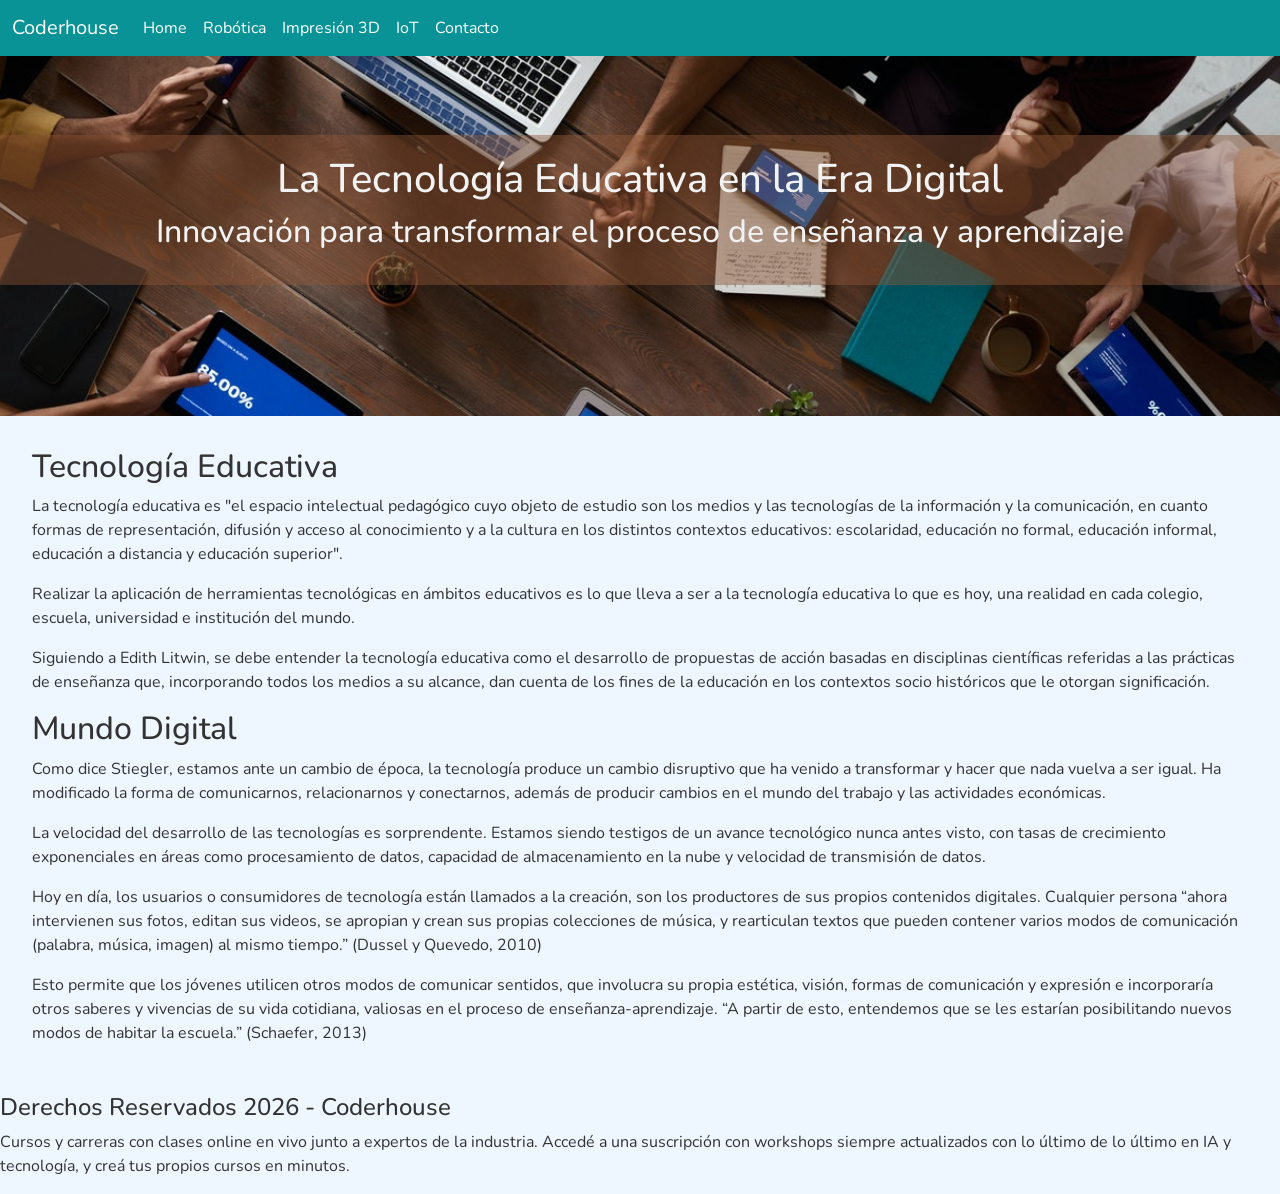
<file: index.html>
<!DOCTYPE html>
<html lang="es">

<head>
  <meta charset="UTF-8" />
  <meta http-equiv="X-UA-Compatible" content="IE=edge" />
  <meta name="viewport" content="width=device-width, initial-scale=1.0" />

  <link href="https://cdn.jsdelivr.net/npm/bootstrap@5.3.8/dist/css/bootstrap.min.css" rel="stylesheet"
    integrity="sha384-sRIl4kxILFvY47J16cr9ZwB07vP4J8+LH7qKQnuqkuIAvNWLzeN8tE5YBujZqJLB" crossorigin="anonymous">


  <link rel="stylesheet" href="./css/style.css">

  <title>Home | Innovación en el Aprendizaje Digital</title>



</head>

<body>


  <nav class="navbar navbar-expand-lg ">
    <div class="container-fluid">
      <a class="navbar-brand" href="#">Coderhouse</a>
      <button class="navbar-toggler" type="button" data-bs-toggle="collapse" data-bs-target="#navbarNav"
        aria-controls="navbarNav" aria-expanded="false" aria-label="Toggle navigation">
        <span class="navbar-toggler-icon"></span>
      </button>
      <div class="collapse navbar-collapse" id="navbarNav">
        <ul class="navbar-nav">
          <li class="nav-item">
            <a class="nav-link" aria-current="page" href="#">Home</a>
          </li>
          <li class="nav-item">
            <a class="nav-link" href="./pages/robotica.html">Robótica</a>
          </li>
          <li class="nav-item"> <a class="nav-link" href="./pages/impresion.html">Impresión 3D</a>
          </li>

          <li class="nav-item"> <a class="nav-link" href="./pages/iot.html">IoT</a>

          </li>
          <li class="nav-item"> <a class="nav-link" href="./pages/contacto.html">Contacto</a>

          </li>


        </ul>
      </div>
    </div>
  </nav>


  <header>
    <div class="encabezado">

      <h1 class="tituloPrincipal">La Tecnología Educativa en la Era Digital</h1>
      <h2 class="tituloSecundario">Innovación para transformar el proceso de enseñanza y aprendizaje</h2>
    </div>

  </header>



  </nav>

  <main>
    <section>
      <h2>Tecnología Educativa</h2>
      <p>
        La tecnología educativa es "el espacio intelectual pedagógico cuyo
        objeto de estudio son los medios y las tecnologías de la información
        y la comunicación, en cuanto formas de representación, difusión y
        acceso al conocimiento y a la cultura en los distintos contextos
        educativos: escolaridad, educación no formal, educación informal,
        educación a distancia y educación superior".
      </p>

      <p>
        Realizar la aplicación de herramientas tecnológicas en ámbitos
        educativos es lo que lleva a ser a la tecnología educativa lo que es
        hoy, una realidad en cada colegio, escuela, universidad e
        institución del mundo.
      </p>

      <p>
        Siguiendo a Edith Litwin, se debe entender la tecnología educativa
        como el desarrollo de propuestas de acción basadas en disciplinas
        científicas referidas a las prácticas de enseñanza que, incorporando
        todos los medios a su alcance, dan cuenta de los fines de la
        educación en los contextos socio históricos que le otorgan
        significación.
      </p>

    </section>

    <section>
      <h2>Mundo Digital</h2>

      <p>
        Como dice Stiegler, estamos ante un cambio de época, la tecnología
        produce un cambio disruptivo que ha venido a transformar y hacer que
        nada vuelva a ser igual. Ha modificado la forma de comunicarnos,
        relacionarnos y conectarnos, además de producir cambios en el mundo
        del trabajo y las actividades económicas.
      </p>
      <p>
        La velocidad del desarrollo de las tecnologías es sorprendente.
        Estamos siendo testigos de un avance tecnológico nunca antes visto,
        con tasas de crecimiento exponenciales en áreas como procesamiento
        de datos, capacidad de almacenamiento en la nube y velocidad de
        transmisión de datos.
      </p>
      <p>
        Hoy en día, los usuarios o consumidores de tecnología están llamados
        a la creación, son los productores de sus propios contenidos
        digitales. Cualquier persona “ahora intervienen sus fotos, editan
        sus videos, se apropian y crean sus propias colecciones de música, y
        rearticulan textos que pueden contener varios modos de comunicación
        (palabra, música, imagen) al mismo tiempo.” (Dussel y Quevedo, 2010)
      </p>
      <p>
        Esto permite que los jóvenes utilicen otros modos de comunicar
        sentidos, que involucra su propia estética, visión, formas de
        comunicación y expresión e incorporaría otros saberes y vivencias de
        su vida cotidiana, valiosas en el proceso de enseñanza-aprendizaje.
        “A partir de esto, entendemos que se les estarían posibilitando
        nuevos modos de habitar la escuela.” (Schaefer, 2013)
      </p>

    </section>



  </main>

  <footer>

    <div>
      <h4>Derechos Reservados 2026 - Coderhouse</h4>
      <p>Cursos y carreras con clases online en vivo junto a expertos de la industria. Accedé a una suscripción con
        workshops siempre actualizados con lo último de lo último en IA y tecnología, y creá tus propios cursos en
        minutos.</p>
    </div>


  </footer>

  <script src="https://cdn.jsdelivr.net/npm/bootstrap@5.3.8/dist/js/bootstrap.bundle.min.js"
    integrity="sha384-FKyoEForCGlyvwx9Hj09JcYn3nv7wiPVlz7YYwJrWVcXK/BmnVDxM+D2scQbITxI"
    crossorigin="anonymous"></script>

</body>

</html>
</file>
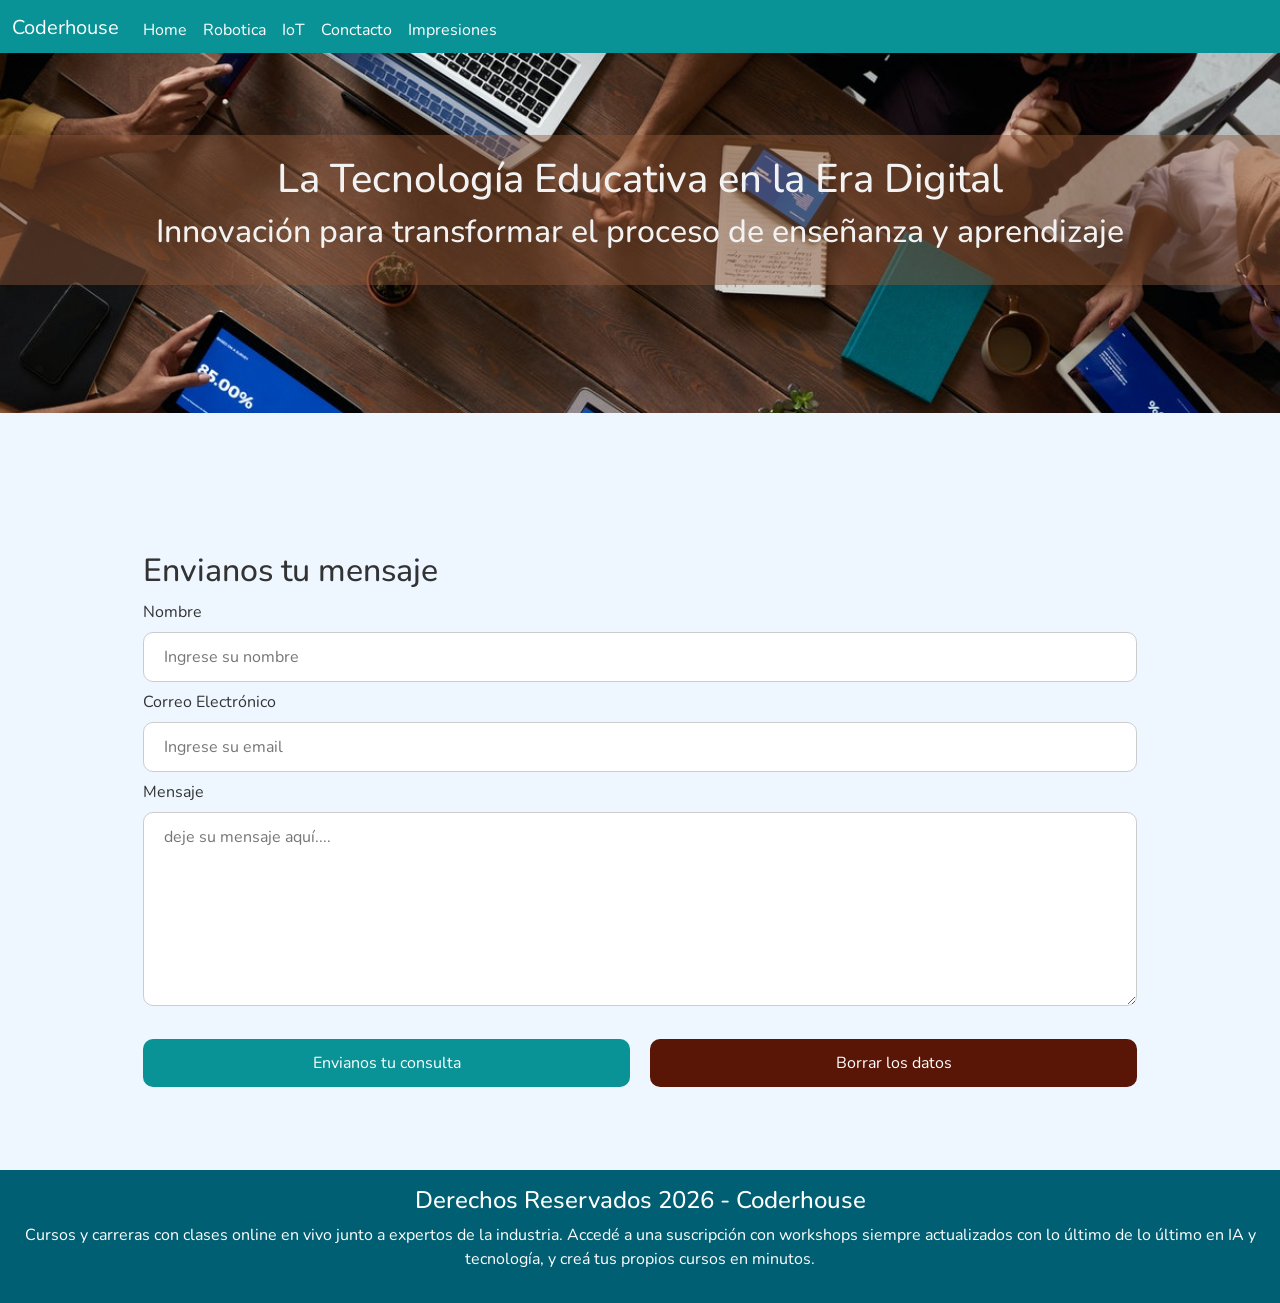
<file: pages/contacto.html>
<!DOCTYPE html>
<html lang="es">

<head>
  <meta charset="UTF-8" />
  <meta http-equiv="X-UA-Compatible" content="IE=edge" />
  <meta name="viewport" content="width=device-width, initial-scale=1.0" />

  
  <link href="https://cdn.jsdelivr.net/npm/bootstrap@5.3.8/dist/css/bootstrap.min.css" rel="stylesheet"
    integrity="sha384-sRIl4kxILFvY47J16cr9ZwB07vP4J8+LH7qKQnuqkuIAvNWLzeN8tE5YBujZqJLB" crossorigin="anonymous">



  <link rel="stylesheet" href="../css/estilo.css" />

  <title>Contacto | Innovación en el Aprendizaje Digital</title>
</head>

<body>

<nav>
    <nav class="navbar navbar-expand-lg navbar-custom">
      <div class="container-fluid">
        <a class="navbar-brand" href="#">Coderhouse</a>
        <button class="navbar-toggler" type="button" data-bs-toggle="collapse" data-bs-target="#navbarNav"
          aria-controls="navbarNav" aria-expanded="false" aria-label="Toggle navigation">
          <span class="navbar-toggler-icon"></span>
        </button>
        <div class="collapse navbar-collapse" id="navbarNav">
          <ul class="navbar-nav">
            <li class="nav-item">
              <a class="nav-link" aria-current="page" href="../index.html">Home</a>
            </li>
            <li class="nav-item">
              <a class="nav-link" href="robotica.html">Robotica</a>
            </li>
            <li class="nav-item">
              <a class="nav-link" href="iot.html">IoT</a>
            </li>
            <li class="nav-item">
              <a class="nav-link" href="#">Conctacto</a>
            </li>
            <li class="nav-item">
              <a class="nav-link" href="impresion.html">Impresiones</a>
            </li>

          </ul>
        </div>
      </div>
    </nav>

  <header>
    <div class="encabezado">

      <h1 class="tituloPrincipal">La Tecnología Educativa en la Era Digital</h1>
      <h2 class="tituloSecundario">Innovación para transformar el proceso de enseñanza y aprendizaje</h2>
    </div>

  </header>




  <main>

  </main>
  <section>
    <form class="formulario" action="#" method="POST">
      <h2>Envianos tu mensaje</h2>

      <label for="nom">Nombre</label>
      <input type="text" name="nom" id="nom" placeholder="Ingrese su nombre" />

      <label for="correo">Correo Electrónico</label>
      <input type="email" name="correo" id="correo" placeholder="Ingrese su email" />

      <label for="msg">Mensaje</label>
      <textarea name="msg" placeholder="deje su mensaje aquí...." rows="7"></textarea>

      <div class="botones">
        <button class="guardar" type="submit" name="submit">Envianos tu consulta </button>

        <button class="cancelar" type="reset" name="reset"> Borrar los datos </button>
      </div>
    </form>
  </section>


  <footer>
    <div>
      <h4>Derechos Reservados 2026 - Coderhouse</h4>
      <p>Cursos y carreras con clases online en vivo junto a expertos de la industria. Accedé a una suscripción con
        workshops siempre actualizados con lo último de lo último en IA y tecnología, y creá tus propios cursos en
        minutos.</p>
    </div>

  </footer>

   <script src="https://cdn.jsdelivr.net/npm/bootstrap@5.3.8/dist/js/bootstrap.bundle.min.js"
    integrity="sha384-FKyoEForCGlyvwx9Hj09JcYn3nv7wiPVlz7YYwJrWVcXK/BmnVDxM+D2scQbITxI"
    crossorigin="anonymous"></script>
</body>

</html>
</file>
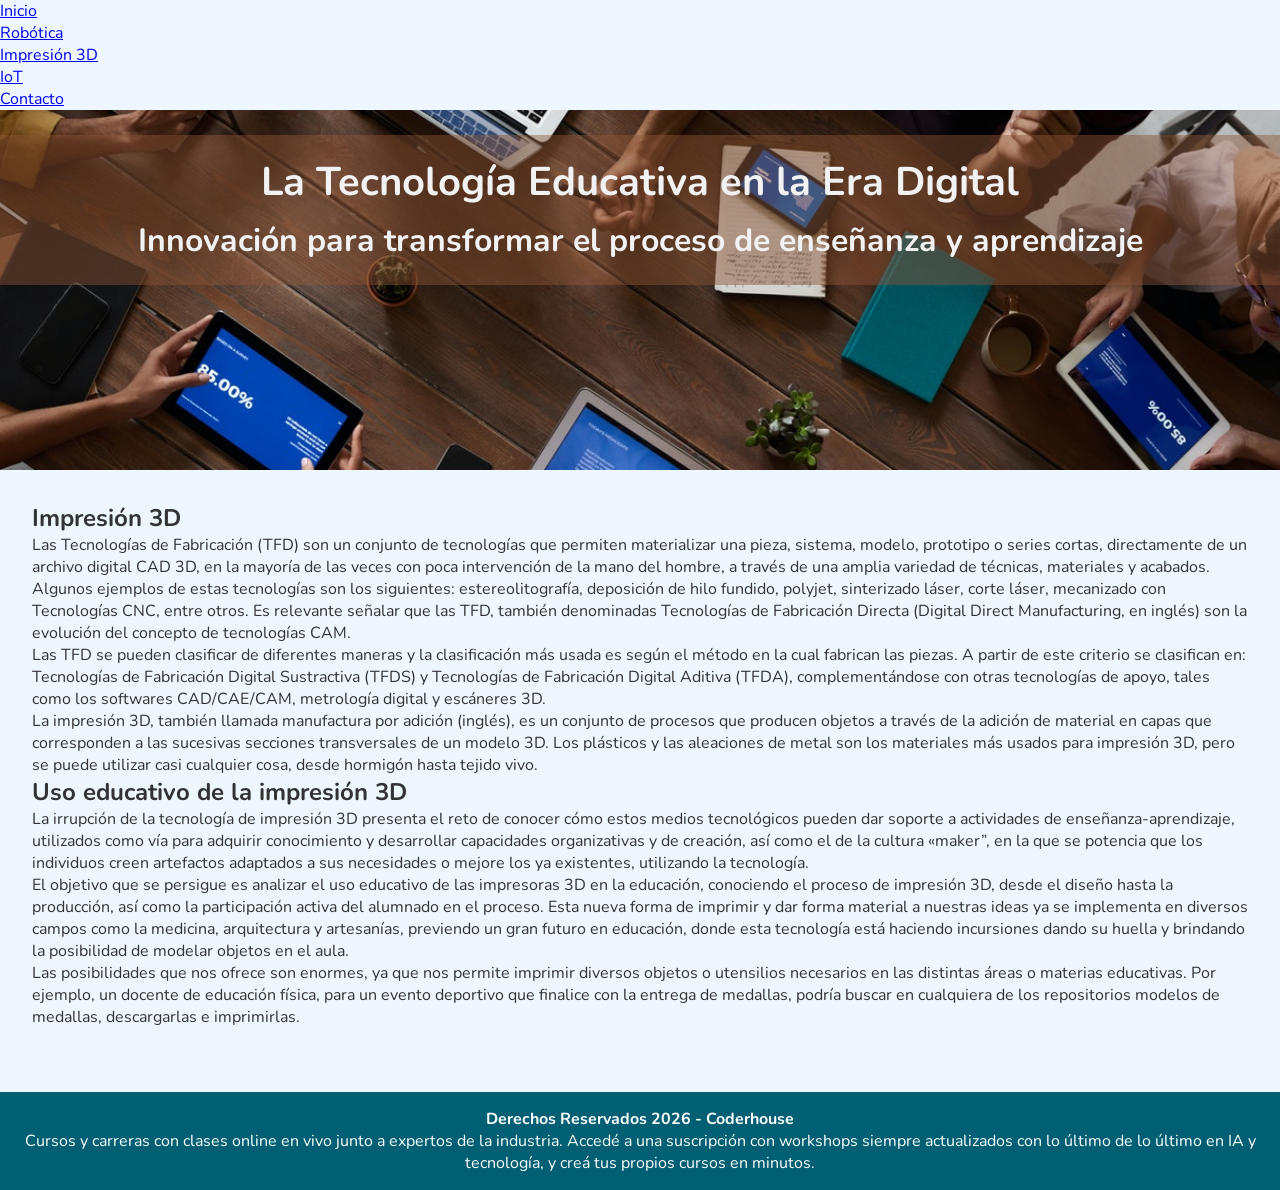
<file: pages/impresion.html>
<!DOCTYPE html>
<html lang="es">

<head>
  <meta charset="UTF-8" />
  <meta http-equiv="X-UA-Compatible" content="IE=edge" />

  <meta name="viewport" content="width=device-width, initial-scale=1.0" />


      <title>Impresión 3D| Innovación en el Aprendizaje Digital</title>

  

  <link rel="stylesheet" href="../css/estilo.css">

</head>

<body>

  <nav>
    <ul>
      <li><a href="../index.html">Inicio</a></li>
      <li><a href="robotica.html">Robótica</a></li>
      <li><a href="#">Impresión 3D</a></li>
      <li><a href="iot.html">IoT</a></li>
      <li><a href="contacto.html">Contacto</a></li>
    </ul>
  </nav>

  <header>
    <div class="encabezado">

      <h1 class="tituloPrincipal">La Tecnología Educativa en la Era Digital</h1>
      <h2 class="tituloSecundario">Innovación para transformar el proceso de enseñanza y aprendizaje</h2>
    </div>

  </header>

  <main>
    <section>
      <h2>Impresión 3D</h2>
      <p>
        Las Tecnologías de Fabricación (TFD) son un conjunto de tecnologías
        que permiten materializar una pieza, sistema, modelo, prototipo o
        series cortas, directamente de un archivo digital CAD 3D, en la
        mayoría de las veces con poca intervención de la mano del hombre, a
        través de una amplia variedad de técnicas, materiales y acabados.
      </p>
      <p>
        Algunos ejemplos de estas tecnologías son los siguientes:
        estereolitografía, deposición de hilo fundido, polyjet, sinterizado
        láser, corte láser, mecanizado con Tecnologías CNC, entre otros. Es
        relevante señalar que las TFD, también denominadas Tecnologías de
        Fabricación Directa (Digital Direct Manufacturing, en inglés) son la
        evolución del concepto de tecnologías CAM.
      </p>
      <p>
        Las TFD se pueden clasificar de diferentes maneras y la
        clasificación más usada es según el método en la cual fabrican las
        piezas. A partir de este criterio se clasifican en: Tecnologías de
        Fabricación Digital Sustractiva (TFDS) y Tecnologías de Fabricación
        Digital Aditiva (TFDA), complementándose con otras tecnologías de
        apoyo, tales como los softwares CAD/CAE/CAM, metrología digital y
        escáneres 3D.
      </p>
      <p>
        La impresión 3D, también llamada manufactura por adición (inglés),
        es un conjunto de procesos que producen objetos a través de la
        adición de material en capas que corresponden a las sucesivas
        secciones transversales de un modelo 3D. Los plásticos y las
        aleaciones de metal son los materiales más usados para impresión 3D,
        pero se puede utilizar casi cualquier cosa, desde hormigón hasta
        tejido vivo.
      </p>
    </section>

    <section>

      <h2>Uso educativo de la impresión 3D</h2>
      <p>
        La irrupción de la tecnología de impresión 3D presenta el reto de
        conocer cómo estos medios tecnológicos pueden dar soporte a
        actividades de enseñanza-aprendizaje, utilizados como vía para
        adquirir conocimiento y desarrollar capacidades organizativas y de
        creación, así como el de la cultura «maker”, en la que se potencia
        que los individuos creen artefactos adaptados a sus necesidades o
        mejore los ya existentes, utilizando la tecnología.
      </p>
      <p>
        El objetivo que se persigue es analizar el uso educativo de las
        impresoras 3D en la educación, conociendo el proceso de impresión
        3D, desde el diseño hasta la producción, así como la participación
        activa del alumnado en el proceso. Esta nueva forma de imprimir y
        dar forma material a nuestras ideas ya se implementa en diversos
        campos como la medicina, arquitectura y artesanías, previendo un
        gran futuro en educación, donde esta tecnología está haciendo
        incursiones dando su huella y brindando la posibilidad de modelar
        objetos en el aula.
      </p>
      <p>
        Las posibilidades que nos ofrece son enormes, ya que nos permite
        imprimir diversos objetos o utensilios necesarios en las distintas
        áreas o materias educativas. Por ejemplo, un docente de educación
        física, para un evento deportivo que finalice con la entrega de
        medallas, podría buscar en cualquiera de los repositorios modelos de
        medallas, descargarlas e imprimirlas.
      </p>

  



    </section>


  </main>

  <footer>
      <div>
      <h4>Derechos Reservados 2026 - Coderhouse</h4>
      <p>Cursos y carreras con clases online en vivo junto a expertos de la industria. Accedé a una suscripción con
        workshops siempre actualizados con lo último de lo último en IA y tecnología, y creá tus propios cursos en
        minutos.</p>
    </div>
  </footer>
</body>

</html>
</file>
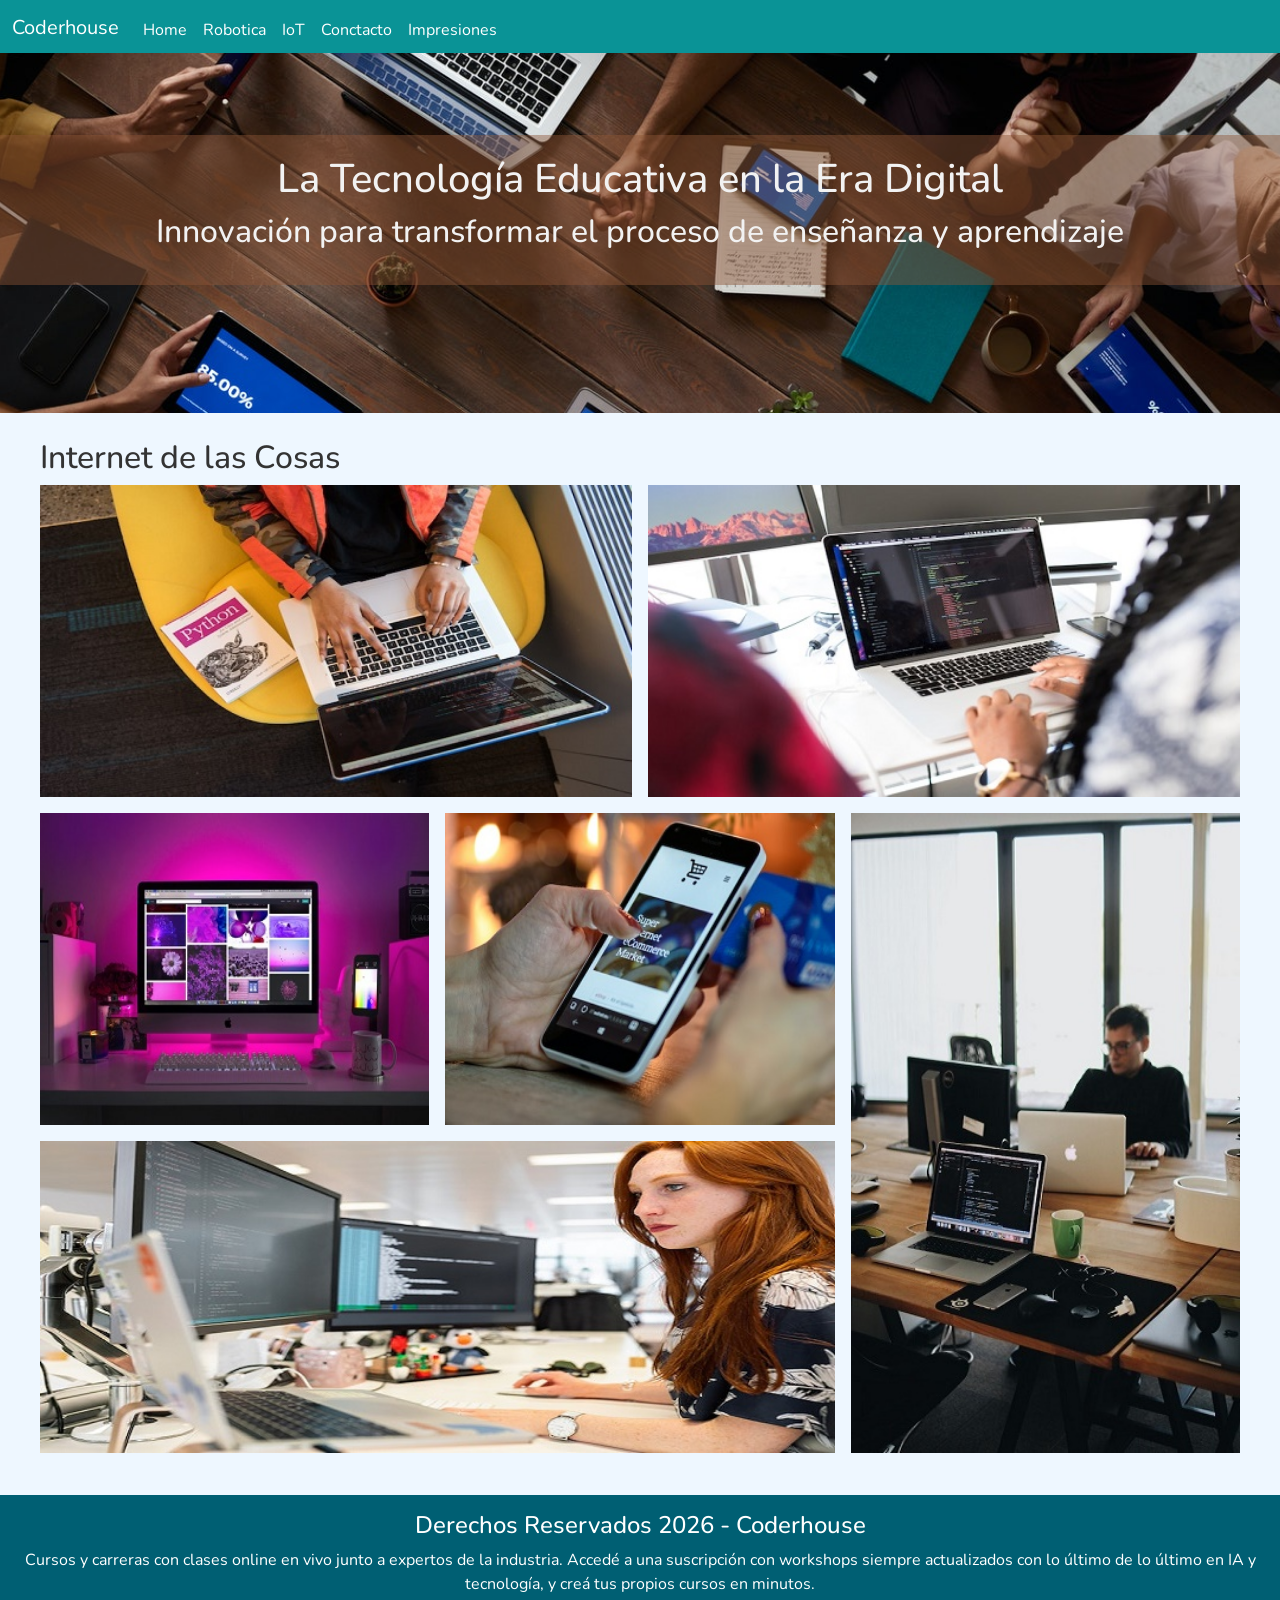
<file: pages/iot.html>
<!DOCTYPE html>
<html lang="es">

<head>
  <meta charset="UTF-8" />
  <meta http-equiv="X-UA-Compatible" content="IE=edge" />
  <meta name="viewport" content="width=device-width, initial-scale=1.0" />

  <title>IoT | Innovación en el Aprendizaje Digital</title>

  <link href="https://cdn.jsdelivr.net/npm/bootstrap@5.3.8/dist/css/bootstrap.min.css" rel="stylesheet"
    integrity="sha384-sRIl4kxILFvY47J16cr9ZwB07vP4J8+LH7qKQnuqkuIAvNWLzeN8tE5YBujZqJLB" crossorigin="anonymous">



  <link rel="stylesheet" href="../css/estilo.css" />
</head>

<body>

  <nav class="navbar navbar-expand-lg navbar-custom">
    <div class="container-fluid">
      <a class="navbar-brand" href="#">Coderhouse</a>
      <button class="navbar-toggler" type="button" data-bs-toggle="collapse" data-bs-target="#navbarNav"
        aria-controls="navbarNav" aria-expanded="false" aria-label="Toggle navigation">
        <span class="navbar-toggler-icon"></span>
      </button>
      <div class="collapse navbar-collapse" id="navbarNav">
        <ul class="navbar-nav">
          <li class="nav-item">
            <a class="nav-link" aria-current="page" href="../index.html">Home</a>
          </li>
          <li class="nav-item">
            <a class="nav-link" href="robotica.html">Robotica</a>
          </li>
          <li class="nav-item">
            <a class="nav-link" href="#">IoT</a>
          </li>
          <li class="nav-item">
            <a class="nav-link" href="contacto.html">Conctacto</a>
          </li>
          <li class="nav-item">
            <a class="nav-link" href="impresion.html">Impresiones</a>
          </li>
          
        </ul>
      </div>
    </div>
  </nav>

    <header>
      <div class="encabezado">

        <h1 class="tituloPrincipal">La Tecnología Educativa en la Era Digital</h1>
        <h2 class="tituloSecundario">Innovación para transformar el proceso de enseñanza y aprendizaje</h2>
      </div>

    </header>




    <main class="contenedor">
      <section>
        <h2> Internet de las Cosas</h2>

        <div class="galery">

          <picture class="uno">
            <img src="../assets/galeria/foto1.jpg" alt="">
          </picture>

          <picture class="dos">
            <img src="../assets/galeria/foto2.jpg" alt="">
          </picture>

          <picture class="tres">
            <img src="../assets/galeria/foto3.jpg" alt="">
          </picture>

          <picture class="cuatro">
            <img src="../assets/galeria/foto4.jpg" alt="">
          </picture>

          <picture class="cinco">
            <img src="../assets/galeria/foto6.jpg" alt="">
          </picture>

          <picture class="seis">
            <img src="../assets/galeria/foto5.jpg" alt="">
          </picture>

        </div>


      </section>


    </main>




    <footer>
      <div>
        <h4>Derechos Reservados 2026 - Coderhouse</h4>
        <p>Cursos y carreras con clases online en vivo junto a expertos de la industria. Accedé a una suscripción con
          workshops siempre actualizados con lo último de lo último en IA y tecnología, y creá tus propios cursos en
          minutos.</p>
      </div>

    </footer>


 <script src="https://cdn.jsdelivr.net/npm/bootstrap@5.3.8/dist/js/bootstrap.bundle.min.js"
    integrity="sha384-FKyoEForCGlyvwx9Hj09JcYn3nv7wiPVlz7YYwJrWVcXK/BmnVDxM+D2scQbITxI"
    crossorigin="anonymous"></script>
</body>

</html>
</file>
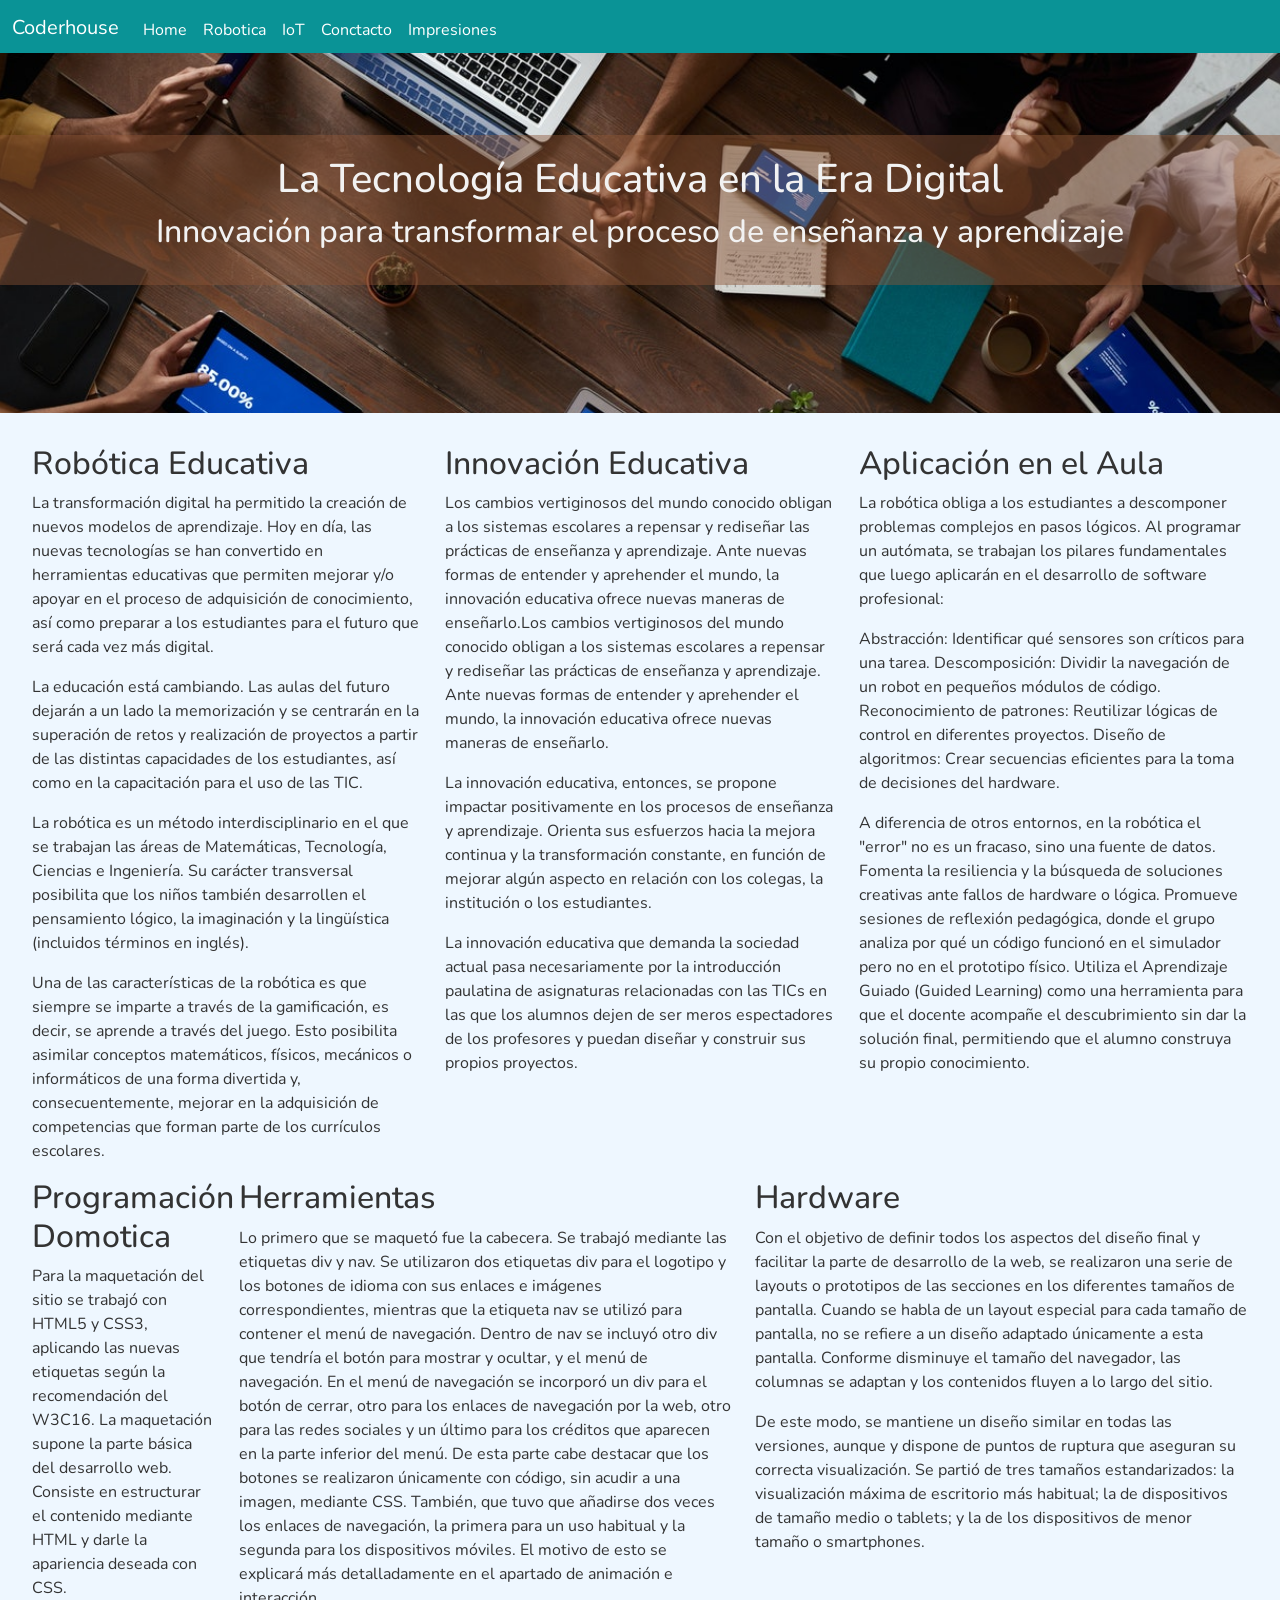
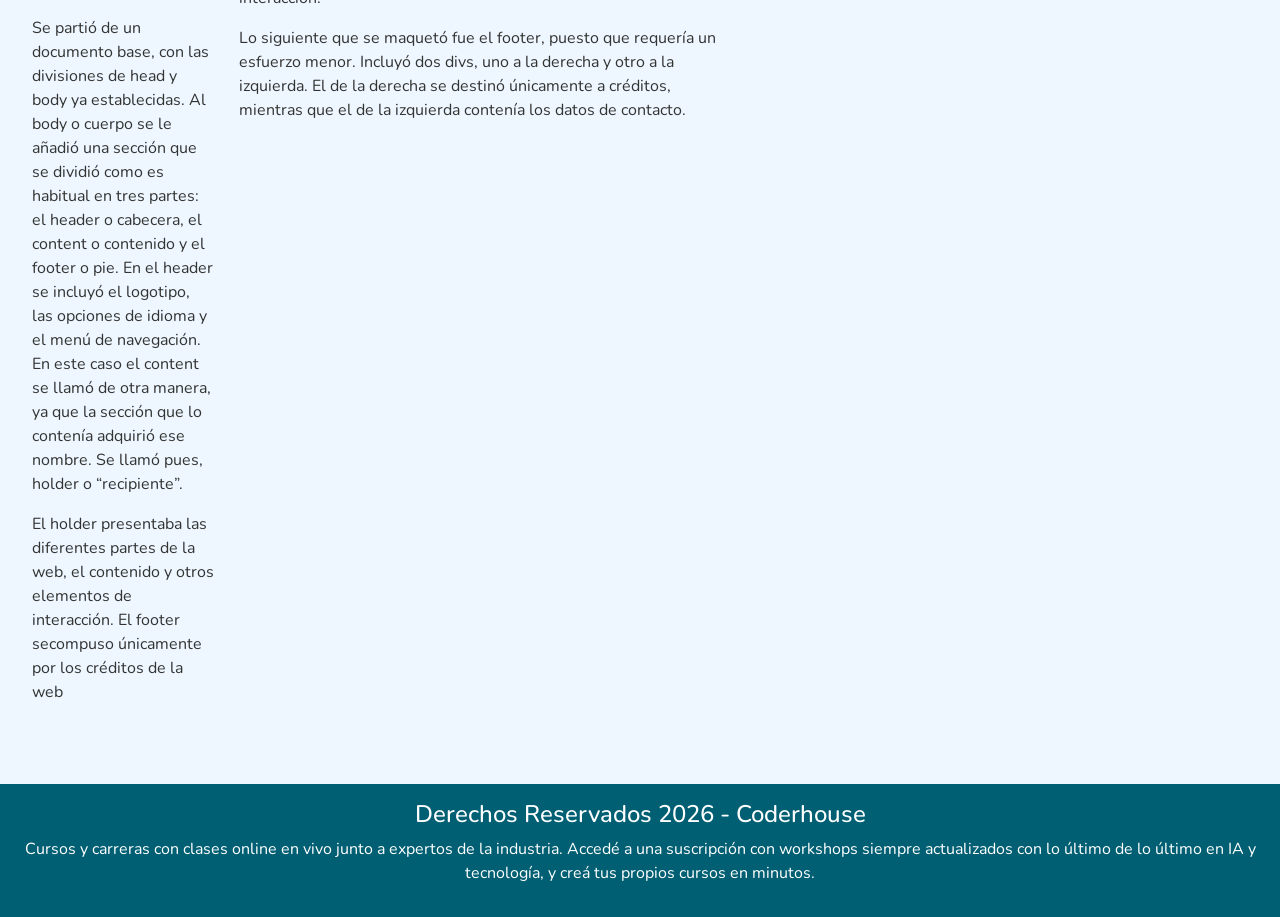
<file: pages/robotica.html>
<!DOCTYPE html>
<html lang="es">

<head>
  <meta charset="UTF-8" />
  <meta http-equiv="X-UA-Compatible" content="IE=edge" />
  <meta name="viewport" content="width=device-width, initial-scale=1.0" />



  <title>Robotica | Innovación en el Aprendizaje Digital</title>

  
  <link href="https://cdn.jsdelivr.net/npm/bootstrap@5.3.8/dist/css/bootstrap.min.css" rel="stylesheet"
    integrity="sha384-sRIl4kxILFvY47J16cr9ZwB07vP4J8+LH7qKQnuqkuIAvNWLzeN8tE5YBujZqJLB" crossorigin="anonymous">



  <link rel="stylesheet" href="../css/estilo.css">


</head>

<body>

   <nav class="navbar navbar-expand-lg navbar-custom">
    <div class="container-fluid">
      <a class="navbar-brand" href="#">Coderhouse</a>
      <button class="navbar-toggler" type="button" data-bs-toggle="collapse" data-bs-target="#navbarNav"
        aria-controls="navbarNav" aria-expanded="false" aria-label="Toggle navigation">
        <span class="navbar-toggler-icon"></span>
      </button>
      <div class="collapse navbar-collapse" id="navbarNav">
        <ul class="navbar-nav">
          <li class="nav-item">
            <a class="nav-link" aria-current="page" href="../index.html">Home</a>
          </li>
          <li class="nav-item">
            <a class="nav-link" href="#l">Robotica</a>
          </li>
          <li class="nav-item">
            <a class="nav-link" href="iot.html">IoT</a>
          </li>
          <li class="nav-item">
            <a class="nav-link" href="contacto.html">Conctacto</a>
          </li>
          <li class="nav-item">
            <a class="nav-link" href="impresion.html">Impresiones</a>
          </li>
          
        </ul>
      </div>
    </div>
  </nav>

  <header>
    <div class="encabezado">

      <h1 class="tituloPrincipal">La Tecnología Educativa en la Era Digital</h1>
      <h2 class="tituloSecundario">Innovación para transformar el proceso de enseñanza y aprendizaje</h2>
    </div>

  </header>


  <main>

    <div class="row">

      <section class="col">
        <h2>Robótica Educativa</h2>
        <p>
          La transformación digital ha permitido la creación de nuevos modelos de aprendizaje. Hoy en día, las nuevas
          tecnologías se han convertido en herramientas educativas que permiten mejorar y/o apoyar en el proceso de
          adquisición de conocimiento, así como preparar a los estudiantes para el futuro que será cada vez más digital.
        </p>
        <p>
          La educación está cambiando. Las aulas del futuro dejarán a un lado la memorización y se centrarán en la
          superación de retos y realización de proyectos a partir de las distintas capacidades de los estudiantes, así
          como en la capacitación para el uso de las TIC. </p>
        <p> La robótica es un método interdisciplinario en el que se trabajan las áreas de Matemáticas, Tecnología,
          Ciencias e Ingeniería. Su carácter transversal posibilita que los niños también desarrollen el pensamiento
          lógico, la imaginación y la lingüística (incluidos términos en inglés). </p>
        <p>
          Una de las características de la robótica es que siempre se imparte a través de la gamificación, es decir, se
          aprende a través del juego. Esto posibilita asimilar conceptos matemáticos, físicos,
          mecánicos o informáticos de una forma divertida y, consecuentemente, mejorar en la adquisición de competencias
          que forman parte de los currículos escolares.
        </p>
      </section>
  
      <section class="col">
        <h2>Innovación Educativa</h2>
        <p> Los cambios vertiginosos del mundo conocido obligan a los sistemas escolares a repensar y rediseñar las
          prácticas de enseñanza y aprendizaje. Ante nuevas formas de entender y aprehender el mundo, la innovación
          educativa ofrece nuevas maneras de enseñarlo.Los cambios vertiginosos del mundo conocido obligan a los sistemas
          escolares a repensar y rediseñar las prácticas de enseñanza y aprendizaje. Ante nuevas formas de entender y
          aprehender el mundo, la innovación educativa ofrece nuevas maneras de enseñarlo.
        </p>
        <p>
          La innovación educativa, entonces, se propone impactar positivamente en los procesos de enseñanza y aprendizaje.
          Orienta sus esfuerzos hacia la mejora continua y la transformación constante, en función de mejorar algún
          aspecto en relación con los colegas, la institución o los estudiantes.
        </p>
        <p>
          La innovación educativa que demanda la sociedad actual pasa necesariamente por la introducción paulatina de
          asignaturas relacionadas con las TICs en las que los alumnos dejen de ser meros espectadores de los profesores y
          puedan diseñar y construir sus propios proyectos.
        </p>
      </section>
  
      <section class="col">
  
        <h2>Aplicación en el Aula</h2>
        <p>La robótica obliga a los estudiantes a descomponer problemas complejos en pasos lógicos. Al programar un
          autómata, se trabajan los pilares fundamentales que luego aplicarán en el desarrollo de software profesional:
        </p>
        <p>Abstracción: Identificar qué sensores son críticos para una tarea. Descomposición: Dividir la navegación de un
          robot en pequeños módulos de código. Reconocimiento de patrones: Reutilizar lógicas de control en diferentes
          proyectos. Diseño de algoritmos: Crear secuencias eficientes para la toma de decisiones del hardware.</p>
        <p>A diferencia de otros entornos, en la robótica el "error" no es un fracaso, sino una fuente de datos.
          Fomenta la resiliencia y la búsqueda de soluciones creativas ante fallos de hardware o lógica.
          Promueve sesiones de reflexión pedagógica, donde el grupo analiza por qué un código funcionó en el simulador
          pero no en el prototipo físico. Utiliza el Aprendizaje Guiado (Guided Learning) como una herramienta para que el
          docente acompañe el descubrimiento sin dar la solución final, permitiendo que el alumno construya su propio
          conocimiento.</p>
  
      </section>

    </div>

    <div class="row">


      <section class="col-12 col-md-4 col-lg-2">
  
        <h2>Programación Domotica</h2>
  
        <p>Para la maquetación del sitio se trabajó con HTML5 y CSS3, aplicando las nuevas etiquetas según la
          recomendación del W3C16. La maquetación supone la parte básica del desarrollo web. Consiste en estructurar el
          contenido mediante HTML y darle la apariencia deseada con CSS.</p>
  
        <p>Se partió de un documento base, con las divisiones de head y body ya establecidas. Al body o cuerpo se le
          añadió una sección que se dividió como es habitual en tres partes: el header o cabecera, el content o contenido
          y el footer o pie. En el header se incluyó el logotipo, las opciones de idioma y el menú de navegación. En este
          caso
          el content se llamó de otra manera, ya que la sección que lo contenía adquirió ese nombre. Se llamó pues, holder
          o “recipiente”.</p>
  
        <p>El holder presentaba las diferentes partes de la web, el contenido y otros elementos de interacción. El footer
          secompuso únicamente por los créditos de la web</p>
  
      </section>
  
      <section class="col-12 col-md-4 col-lg-5">
  
        <h2>Herramientas</h2>
  
        <p>Lo primero que se maquetó fue la cabecera. Se trabajó mediante las etiquetas div y nav. Se utilizaron dos
          etiquetas div para el logotipo y los botones de idioma con sus enlaces e imágenes correspondientes, mientras que
          la etiqueta nav se utilizó para contener el menú de navegación. Dentro de nav se incluyó otro div que tendría el
          botón para mostrar y ocultar, y el menú de navegación. En el menú de navegación se incorporó un div para el
          botón
          de cerrar, otro para los enlaces de navegación por la web, otro para las redes sociales y un último para los
          créditos que aparecen en la parte inferior del menú. De esta parte cabe destacar que los botones se realizaron
          únicamente con código, sin acudir a una imagen, mediante CSS. También, que tuvo que añadirse dos veces los
          enlaces
          de navegación, la primera para un uso habitual y la segunda para los dispositivos móviles. El motivo de esto se
          explicará más detalladamente en el apartado de animación e interacción.</p>
  
        <p>Lo siguiente que se maquetó fue el footer, puesto que requería un esfuerzo menor. Incluyó dos divs,
          uno a la derecha y otro a la izquierda. El de la derecha se destinó únicamente a créditos, mientras que el de la
          izquierda contenía los datos de contacto.</p>
  
      </section>
  
      <section class="col-12 col-md-4 col-lg-5">
  
        <h2>Hardware</h2>
  
        <p>Con el objetivo de definir todos los aspectos del diseño final y facilitar la parte de desarrollo de la web, se
          realizaron una serie de layouts o prototipos de las secciones en los diferentes tamaños de pantalla. Cuando se
          habla de un layout especial para cada tamaño de pantalla, no se refiere a un diseño adaptado únicamente a esta
          pantalla. Conforme disminuye el tamaño del navegador, las columnas se adaptan y los contenidos fluyen a lo largo
          del sitio.</p>
  
        <p>De este modo, se mantiene un diseño similar en todas las versiones, aunque y dispone de puntos de ruptura que
          aseguran su correcta visualización. Se partió de tres tamaños estandarizados: la visualización máxima de
          escritorio más habitual; la de dispositivos de tamaño medio o tablets; y la de los dispositivos de menor tamaño
          o smartphones.</p>
  
      </section>


    </div>





  </main>

  <footer>
       <div>
      <h4>Derechos Reservados 2026 - Coderhouse</h4>
      <p>Cursos y carreras con clases online en vivo junto a expertos de la industria. Accedé a una suscripción con
        workshops siempre actualizados con lo último de lo último en IA y tecnología, y creá tus propios cursos en
        minutos.</p>
    </div>
  </footer>

    <script src="https://cdn.jsdelivr.net/npm/bootstrap@5.3.8/dist/js/bootstrap.bundle.min.js"
    integrity="sha384-FKyoEForCGlyvwx9Hj09JcYn3nv7wiPVlz7YYwJrWVcXK/BmnVDxM+D2scQbITxI"
    crossorigin="anonymous"></script>
</body>

</html>
</file>
<file: css/style.css>
@import url("https://fonts.googleapis.com/css2?family=Nunito:ital,wght@0,200..1000;1,200..1000&display=swap");
/* Encabezado */
header {
  width: 100%;
  height: 40vh;
  background-image: url("../assets/img/portada1.jpg");
  background-position: center center;
  background-size: cover;
  background-attachment: fixed;
}
header .encabezado {
  width: 100%;
  height: 150px;
  position: absolute;
  top: 15vh;
  background-color: rgba(140, 86, 55, 0.45);
}
header .tituloPrincipal {
  text-align: center;
  font-size: 40px;
  color: #f2f2f2;
  margin: 20px 0 auto;
}
header .tituloSecundario {
  text-align: center;
  font-size: 32px;
  color: #f2f2f2;
  margin: 10px 0 auto;
}

main {
  padding: 2rem;
}

.navbar {
  background-color: #0a9396;
  color: #ffffff;
  z-index: 100;
}
.navbar button {
  color: #ffffff;
}
.navbar .navbar-brand,
.navbar .nav-link {
  color: #ffffff;
}
.navbar .navbar-toggler,
.navbar .navbar-toggler-icon,
.navbar span {
  background-color: #ffffff;
  color: #ffffff;
  border: #ffffff;
}
.navbar .nav-link:hover {
  color: #000;
}
.navbar .nav-link:hover::after {
  content: "";
  width: 100%;
  height: 2px;
  background-color: #000;
  display: block;
  position: relative;
  top: 1px;
  animation: ampliar-linea 0.5s;
}

@keyframes ampliar-linea {
  from {
    width: 0%;
  }
  to {
    width: 100%;
  }
}
* {
  padding: 0;
  margin: 0;
  box-sizing: border-box;
}

body {
  font-family: "Nunito", sans-serif;
  margin: 0;
  background-color: #eef7ff;
  color: #333;
}

contenedor_galery {
  max-width: 1220px;
  margin: 1em auto;
  padding: 10px 0;
}
contenedor_galery h2 {
  color: #ffffff;
  margin: 10px 0;
}

.galery {
  display: grid;
  grid-template-columns: repeat(12, 1fr);
  grid-template-rows: repeat(3, 1fr);
  gap: 1em;
}
.galery img {
  width: 100%;
  height: 100%;
  object-fit: cover;
  display: block;
}
.galery .uno {
  grid-column: 1/7;
}
.galery .dos {
  grid-column: 7/13;
}
.galery .tres {
  grid-column: 1/5;
}
.galery .cuatro {
  grid-column: 5/9;
}
.galery .cinco {
  grid-column: 9/13;
  grid-row: 2/4;
}
.galery .seis {
  grid-column: 1/9;
}
@media (max-width: 996px) {
  .galery img {
    height: 350px;
  }
  .galery .cinco {
    grid-row: 2/3;
  }
  .galery .seis {
    grid-column: 1/13;
  }
}
@media (max-width: 480px) {
  .galery {
    grid-template-rows: repeat(6, auto);
  }
  .galery img {
    height: 250px;
  }
  .galery .uno,
  .galery .dos,
  .galery .tres,
  .galery .cuatro,
  .galery .cinco,
  .galery .seis {
    grid-column: 1/13;
  }
}

/*# sourceMappingURL=style.css.map */
</file>
<file: css/estilo.css>
@import url('https://fonts.googleapis.com/css2?family=Nunito:ital,wght@0,200..1000;1,200..1000&display=swap');

* {
  padding: 0;
  margin: 0;
  box-sizing: border-box;
}

body {
  font-family: "Nunito", sans-serif;
  margin: 0;
  background-color: #EEF7FF;
  color: #333;
}

/* barra de navegacion */

.navbar {
  background-color: #0a9396;
  color: #fff;
  z-index: 100;

}

.navbar .navbar-brand,
.navbar .nav-link {
  color: #fff;
  padding-bottom: 2px;

}

.navbar .navbar-toggler,
.navbar navbar-toggler-icon,
.navbar span {
  background-color: #fff;
  color: #fff;
  border: #fff;

}

.navbar .nav-link:hover {
  color: #000;
}


.navbar .nav-link:hover::after{
  content: "";
	width: 100%;
	height: 2px;
	background-color: #000;
	display: block;
	position: relative;
	top: 1px;

  animation-name: ampliar-linea;
  animation-duration: 0.5s;

}

@keyframes ampliar-linea{
  from{
    width: 0%;
  }

  to{
    width: 100%;
  }

}





/* encabezado  */

header {
  width: 100%;
  height: 40vh;
  background-image: url("../assets/img/portada1.jpg");
  background-position: center center;
  background-size: cover;
  background-attachment: fixed;
}

.encabezado {
  width: 100%;
  height: 150px;
  position: absolute;
  top: 15vh;
  background-color: #8c563773;
}


.tituloPrincipal {

  text-align: center;
  font-size: 40px;
  color: #F2F2F2;
  margin: 20px 0 auto;
}

.tituloSecundario {
  text-align: center;
  font-size: 32px;
  color: #F2F2F2;
  margin: 10px 0 auto;
}



main {
  padding: 2rem;
}


footer {
  background-color: #005f73;
  color: white;
  text-align: center;
  padding: 1rem;
  margin-top: 2rem;
}


.contenedor {
  max-width: 1200px;
  margin: 1rem auto;
  padding: 10px 0;
}

.galery {
  display: grid;
  grid-template-columns: repeat(12, 1fr);
  grid-template-rows: repeat(3, 1fr);
  gap: 1rem;
}

.galery img {
  width: 100%;
  height: 100%;
}

.uno {
  grid-column: 1/7;
}

.dos {
  grid-column: 7/13;
}

.tres {
  grid-column: 1/5;
}

.cuatro {
  grid-column: 5/9;
}


.cinco {
  grid-column: 9/13;
  grid-row: 2/4;
}

.seis {
  grid-column: 1/9;
}

@media (max-width:990px) {

  .galery img {
    width: 100%;
    height: 350px;
  }


  .tres {
    grid-column: 1 / 5;
  }

  .cuatro {
    grid-column: 5 / 9;
  }

  .cinco {
    grid-column: 9 / 13;
    grid-row: 2 / 3;
  }

  .seis {
    grid-column: 1 / 13;
  }

}

@media (max-width: 768px) {

  .galery img {
    width: 100%;
    height: 250px;
  }

  .galery {
    display: grid;
    grid-template-columns: repeat(12, 1fr);
    grid-template-rows: repeat(6, auto);
    gap: 1em;
  }

  .uno,
  .dos,
  .tres,
  .cuatro,
  .cinco,
  .seis {
    grid-column: 1/13;
  }

}




/* Formulario*/

.formulario {

  width: 80%;
  margin: 50px auto;
  padding: 15px;


}

.formulario h2 {
  margin: 10px 0;
}

input,
textarea {

  width: 100%;
  padding: 12px 20px;
  margin: 8px 0px;
  border: 1px solid #ccc;
  border-radius: 10px;

}

.botones {
  display: flex;
  gap: 20px;
  margin: 10px auto;
}



.guardar {

  width: 100%;
  font-size: 16px;
  background-color: #0a9396;
  color: white;
  padding: 12px 20px;
  margin: 8px 0px;
  border-radius: 10px;
  border: none;
  transition: all;
}

.guardar:hover {
  background-color: #005f73;
}

.cancelar {
  width: 100%;
  font-size: 16px;
  background-color: #591505;
  color: white;
  padding: 12px 20px;
  margin: 8px 0;
  border-radius: 10px;
  border: none;
  cursor: pointer;
  transition: all 1s;
}

.cancelar:hover {
  background-color: #59140593;
}

@media (max-width: 768px){
  .botones{
    flex-direction: column;
  }
}
</file>
